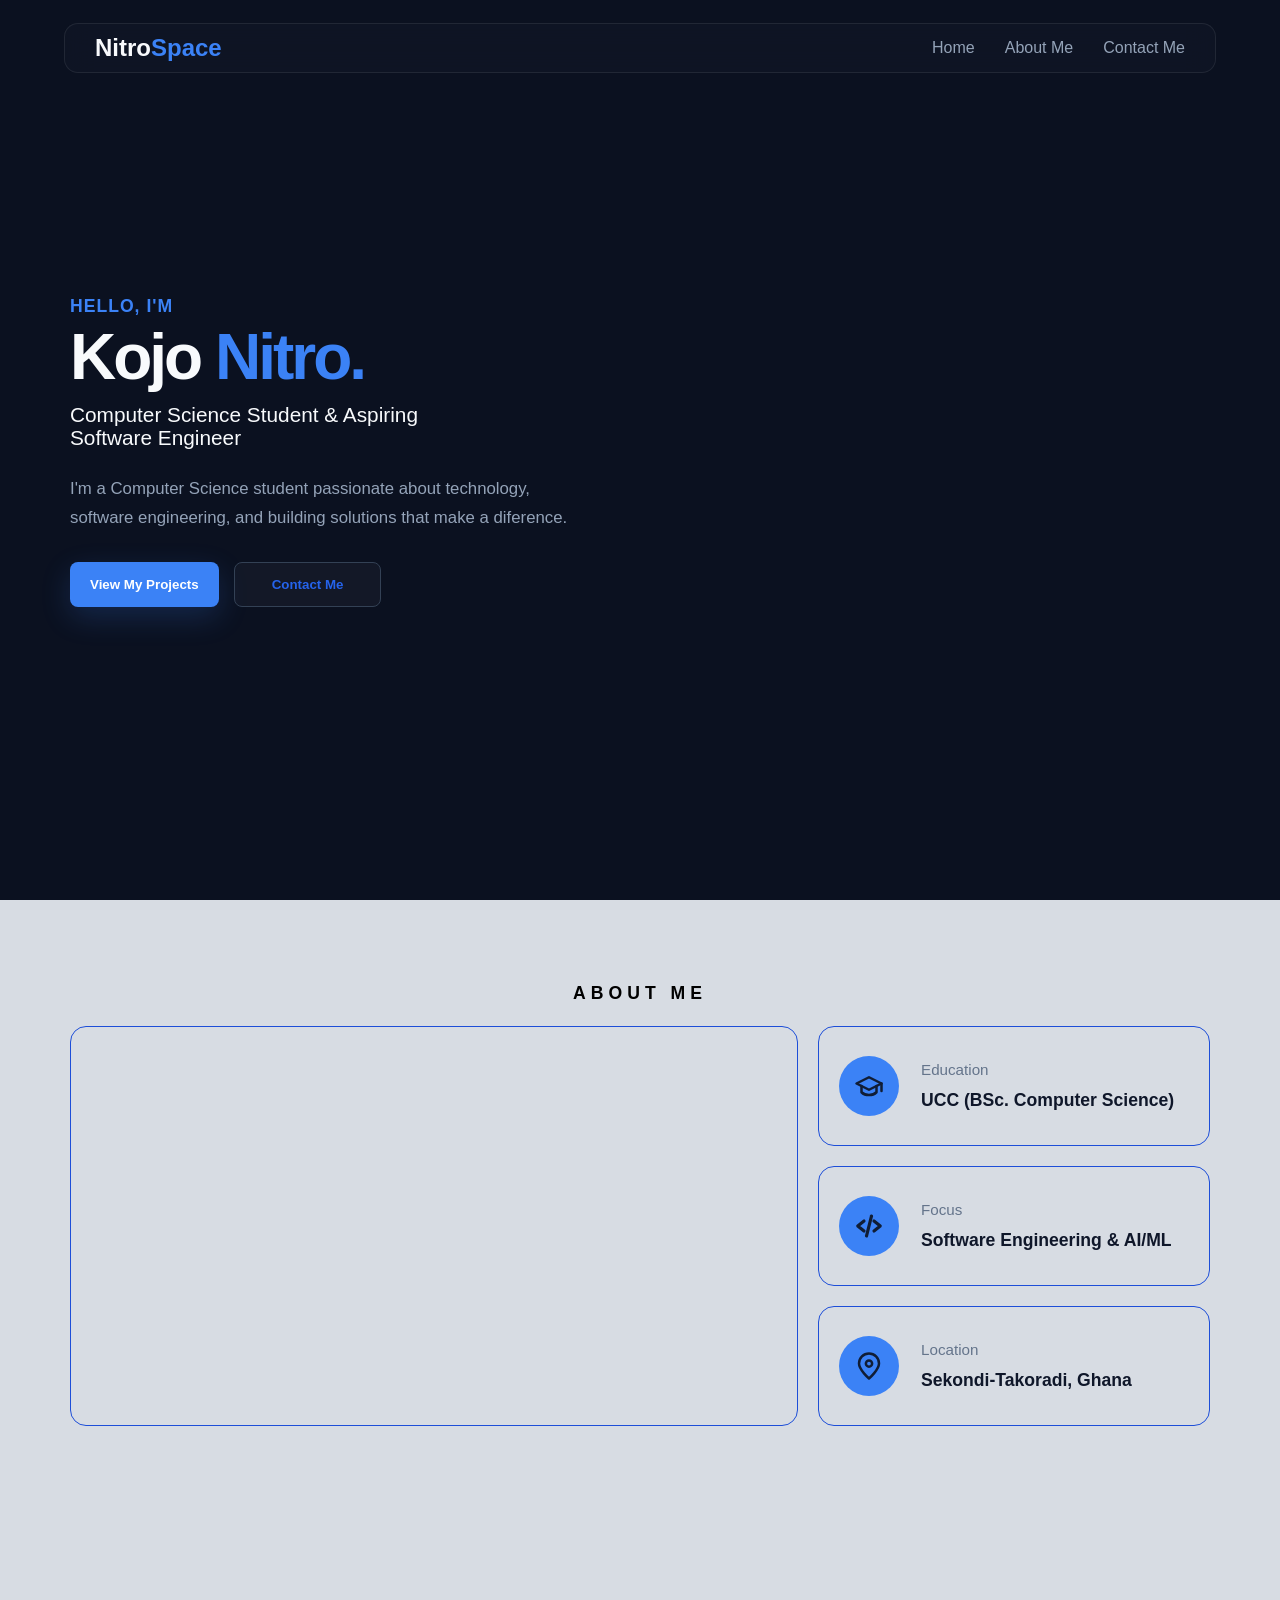
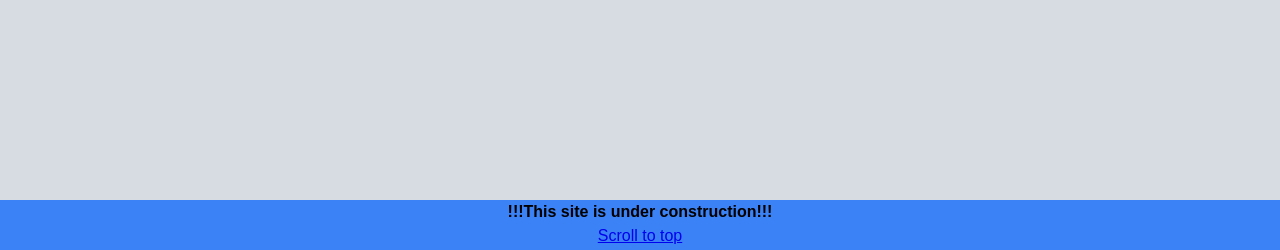
<file: index.html>
<!DOCTYPE html>
<html lang="en">
<head>
    <meta charset="UTF-8">
    <meta name="viewport" content="width=device-width, initial-scale=1.0">
    <link rel="stylesheet" href="style.css">
    <title>NitroSpace</title>
</head>
<body>

    <!-- Navbar Section -->
<nav class="navbar">
    <div class="container">
    <div class="logo">
        <p>Nitro<span class="span-blue">Space</span></p>
    </div>
        <ul class="navlist">
        <li><a href="#top">Home</a></li>
        <li><a href="#about-section">About Me</a></li>
        <li><a href="#">Contact Me</a></li>
        </ul>
    </div>
</nav>


<!-- Homepage Section -->
<header class="hero" id="top">
    <div class="container">
        <div class="hero-text">
            <p class="text-1">HELLO, I'M</p>
            <h1>Kojo<span class="span-blue"> Nitro.</span></h1>
            <h2>Computer Science Student & Aspiring Software Engineer</h2>
            <p class="text-2">I'm a Computer Science student passionate about technology, software engineering, and building solutions that make a diference.</p>
        </div>
        <div class="home-btns">
            <button class="btn-1"><a href="">View My Projects</a></button>
            <button class="btn-2"><a href="https://wa.me/message/QJP7PUDPM3DHO1" target="_blank">Contact Me</a></button>
        </div>
    </div> 
</header>

<section class="about-section" id="about-section">
        <h2>ABOUT ME</h2>
        <div class="container">
        <div class="about-text">
            
        </div>

        <div class="about-card">
            <div class="card">
                <div class="card-icon">
            <svg xmlns="http://www.w3.org/2000/svg"
                viewBox="0 0 24 24" fill="none"
                stroke="currentColor" stroke-width="2"
                stroke-linecap="round"
                stroke-linejoin="round">

                <path d="m22 10-10-5-10 5 10 5 10-5Z"/>
                <path d="M6 12v5c3 3 9 3 12 0v-5"/>
                <path d="M22 10v6"/>
            </svg>
        </div>

        <div class="card-content">
            <p>Education</p>
            <h3>UCC (BSc. Computer Science)</h3>
        </div>
            </div>
        </div>

        <div class="about-card">
            <div class="card">
                    <div class="card-icon">
            <svg xmlns="http://www.w3.org/2000/svg"
                viewBox="0 0 24 24" fill="none"
                stroke="currentColor" stroke-width="2.5"
                stroke-linecap="round"
                stroke-linejoin="round">

                <path d="m8 8-5 4 5 4"/>
                <path d="m16 8 5 4-5 4"/>
                <path d="m14 4-4 16"/>
            </svg>
        </div>

        <div class="card-content">
            <p>Focus</p>
            <h3>Software Engineering & AI/ML</h3>
        </div>
        </div>
        </div>

        <div class="about-card">
            <div class="card">
                    <div class="card-icon">
            <svg xmlns="http://www.w3.org/2000/svg"
                viewBox="0 0 24 24" fill="none"
                stroke="currentColor" stroke-width="2"
                stroke-linecap="round"
                stroke-linejoin="round">

                <path d="M20 10c0 5-8 12-8 12S4 15 4 10a8 8 0 1 1 16 0Z"/>
                <circle cx="12" cy="10" r="2.5"/>
            </svg>
        </div>

        <div class="card-content">
            <p>Location</p>
            <h3>Sekondi-Takoradi, Ghana</h3>
        </div>
        </div>
        </div>

        </div>

</section>

<div class="construction">
    <div class="container">
    <h4>!!!This site is under construction!!!</h4>
    <p><a href="#">Scroll to top</a></p>
    </div>
</div>
</body>
</html>
</file>
<file: style.css>
* {
    box-sizing: border-box;
    margin: 0;
    padding: 0;       
}

body {
    font-family: Helvetica, Arial;
    font-size: 16px;
    line-height: 1.5;
    background: #d7dce3 ;
}

html {
    scroll-behavior: smooth;
}

.container {
    max-width: 1200px;
    margin: 0 auto;
    padding: 0 30px;
}

/* NAVBAR SECTION */

.navbar {
    height: 50px;
    background: rgba(17, 24, 39, 0.65);
    backdrop-filter: blur(15px);
    -webkit-backdrop-filter: blur(15px);
    border: 1px solid rgba(255, 255, 255, 0.08);
    border-radius: 14px;
    position: fixed;
    top: 2.5%;
    left: 5%;
    right: 5%;
    z-index: 1000;
}

.navbar .container{
    display: flex;
    justify-content: space-between;
    align-items: center;
    height: 100%;
}

.logo {
    color: #f8fafc;
    font-size: x-large;
    font-weight: bold;
}


.span-blue{
    color: #3b82f6 ;
}

.navbar ul {
    display: flex;
    list-style: none;
}


.navbar a {
    text-decoration: none;
    font-weight: 500;
    color: #94a3b8;
    margin-left: 30px;
    transition: 0.3s ease;
}

.navbar a:hover {
    color: #f8fafc;
}


/* HERO SECTION */
.hero {
    /* display: flex;
    justify-content: space-between; */
    background: #0b1120;
    color: #94a3b8;
}

.hero .container{
    display: flex;
    flex-direction: column;
    justify-content: center;
    height: 100vh;
}

.hero-text h1 {
    color: #f8fafc;
    font-size: 4rem;
    line-height: 1;
    letter-spacing: -3px;
    font-weight: 600;
    margin-bottom: 15px;
}

.hero-text h2 {
    max-width: 400px;
    font-size: 1.3rem;
    line-height: 1.1;
    color: #f8fafc;
    margin-bottom: 25px;
    font-weight: 500;
}

.text-1{
    color: #3b82f6;
    font-size: 1.1rem;
    font-weight: 600;
    margin-bottom: 6px;
    letter-spacing:1px;
}

.text-2 {
    max-width: 500px;
    line-height: 1.7;
    font-size: 1.05rem;
    margin-bottom: 30px;
}



.home-btns {
    display: flex;
    gap: 15px;
}

.home-btns a {
    text-decoration: none;
}

.btn-1, .btn-2 {
    border-radius: 8px;
}

.btn-1 {
    padding: 14px 20px;
    background-color: #3b82f6;
    box-shadow: 0px 10px 30px rgba(59, 130, 246, 0.2);
    border: none;
}

.btn-1 a{
    color: #ffffff;
    font-weight: 600;
}

.btn-2 {
    padding: 14px 37px;
    border: 1px solid #334155;
    background-color: rgba(255, 255, 255, 0.03);
    color: #f8fafc;
}

.btn-2 a{
    color: #2563eb;
    font-weight: 600;
}

.btn-1:hover{
    background: #60a5fa;
    transform: translateY(-3px);
}

.btn-2:hover{
    border-color: #3b82f6;
    color: #60a5fa;
    transform: translateY(-3px);
}

/* ABOUT SECTION */

.about-section{
    min-height: 100vh;
    padding: 80px 0%;
    box-sizing: border-box;
}

.about-section h2 {
    text-align: center;
    margin-bottom: 20px;
    font-weight: 700;
    font-size: 1.1rem;
    letter-spacing: 5px;
}

.about-section .container {
    display: grid;
    grid-template-columns: 1.3fr 0.7fr;
    grid-template-rows: repeat(3, 1fr);
    gap: 20px;
    height: 400px;
}

.about-text {
    grid-column: 1;
    grid-row: 1 / 4;
    border: 1px solid #1d4ed8;
    border-radius: 16px;
}

.about-card {
    grid-column: 2;
    background: linear-gradient(
        135deg
        #101d35
        #080f20
    );
    border-radius: 16px;
    border: 1px solid #1d4ed8;
    box-sizing: border-box;
    transition: 0.3s ease;
}

.about-card:hover {
    transform: translateY(-4px);
}



.card {
    display: flex;
    align-items: center;
    gap: 22px;
    width: 100%;
    height: 100%;
    margin-left: 20px;
} 


/* ICON CONTAINER */
.card-icon {
    width: 60px;
    height: 60px;
    min-width: 60px;
    display: flex;
    align-items: center;
    justify-content: center;
    background: #3b82f6;
    color: #101d35;
    border-radius: 50%;
}



/* SVG ICONS */
.card-icon svg {
    width: 30px;
    height: 30px;
}


/* CARD TEXT */
.card-content {
    display: flex;
    flex-direction: column;
    gap: 5px;
}

.card-content p {
    margin: 0;
    color: #64748B;
    font-size: 0.95rem;
    font-weight: 500;
}

.card-content h3 {
    margin: 0;
    color: #0F172A;
    font-size: 1.1rem;
    font-weight: 600;
    line-height: 1.5;
}



.construction {
    height: 50px;
    background: #3b82f6;
    text-align: center;
}

.construction .container{
    
}


/* RESPONSIVE SECTION */
@media(max-width: 767px) {

    .navbar ul{
        display: none;
    }

    .hero .container{
        justify-content: center;
        text-align: center;
    }
    
    .hero-text h2{
        margin: 0 auto;
        margin-bottom: 20px;
    }

    .hero-text h2, .text-2{
        max-width: max-content;
    }
    .text-2{
        margin-bottom: 40px;
    }
    .hero .home-btns{
        display: flex;
        justify-content: center;
    }

    .about-section{

    }

    .about-section .container{
        grid-template-columns: 1fr;
        grid-template-rows: auto;
        gap: 16px;
    }

    .about-text {
        grid-column: 1;
        grid-row: auto;
    }

    .about-card {
        grid-column: 1;
        grid-row: auto;
    }
}

@media(min-width:768px) and (max-width:1023px){

        .hero .container{
        justify-content: center;
        text-align: center;
        /* background: green; */
    }
    
    .hero-text h2{
        margin: 0 auto;
        margin-bottom: 20px;
    }

    .hero-text h2, .text-2{
        max-width: max-content;
    }
    .text-2{
        margin-bottom: 40px;
    }
    .hero .home-btns{
        display: flex;
        justify-content: center;
    }

    .about-section .container{
    }

}

@media(min-width:1024px){


}
</file>
